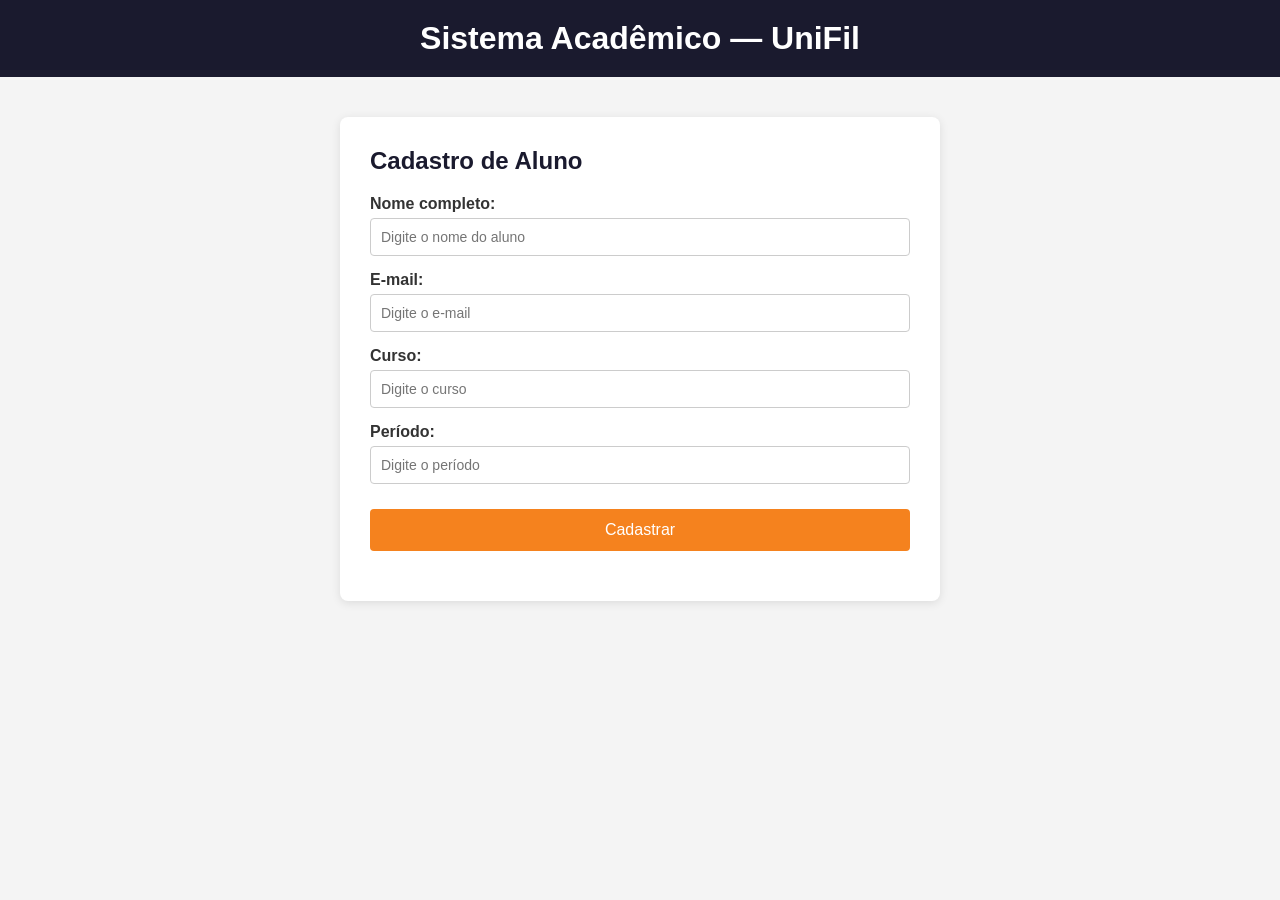
<file: index.html>
<!DOCTYPE html>
<html lang="pt-br">
<head>
  <meta charset="UTF-8">
  <meta name="viewport" content="width=device-width, initial-scale=1.0">
  <title>Sistema Acadêmico</title>
  <link rel="stylesheet" href="style.css">
</head>
<body>

  <header>
    <h1>Sistema Acadêmico — UniFil</h1>
  </header>

  <main>
    <h2>Cadastro de Aluno</h2>
    <form id="formCadastro">
      <label>Nome completo:</label>
      <input type="text" id="nome" placeholder="Digite o nome do aluno" required>

      <label>E-mail:</label>
      <input type="email" id="email" placeholder="Digite o e-mail" required>

      <label>Curso:</label>
      <input type="text" id="curso" placeholder="Digite o curso" required>

      <label>Período:</label>
      <input type="number" id="periodo" placeholder="Digite o período" required>

      <button type="submit">Cadastrar</button>
    </form>

    <div id="mensagem"></div>
  </main>

  <script src="validacao.js"></script>

</body>
</html>
</file>
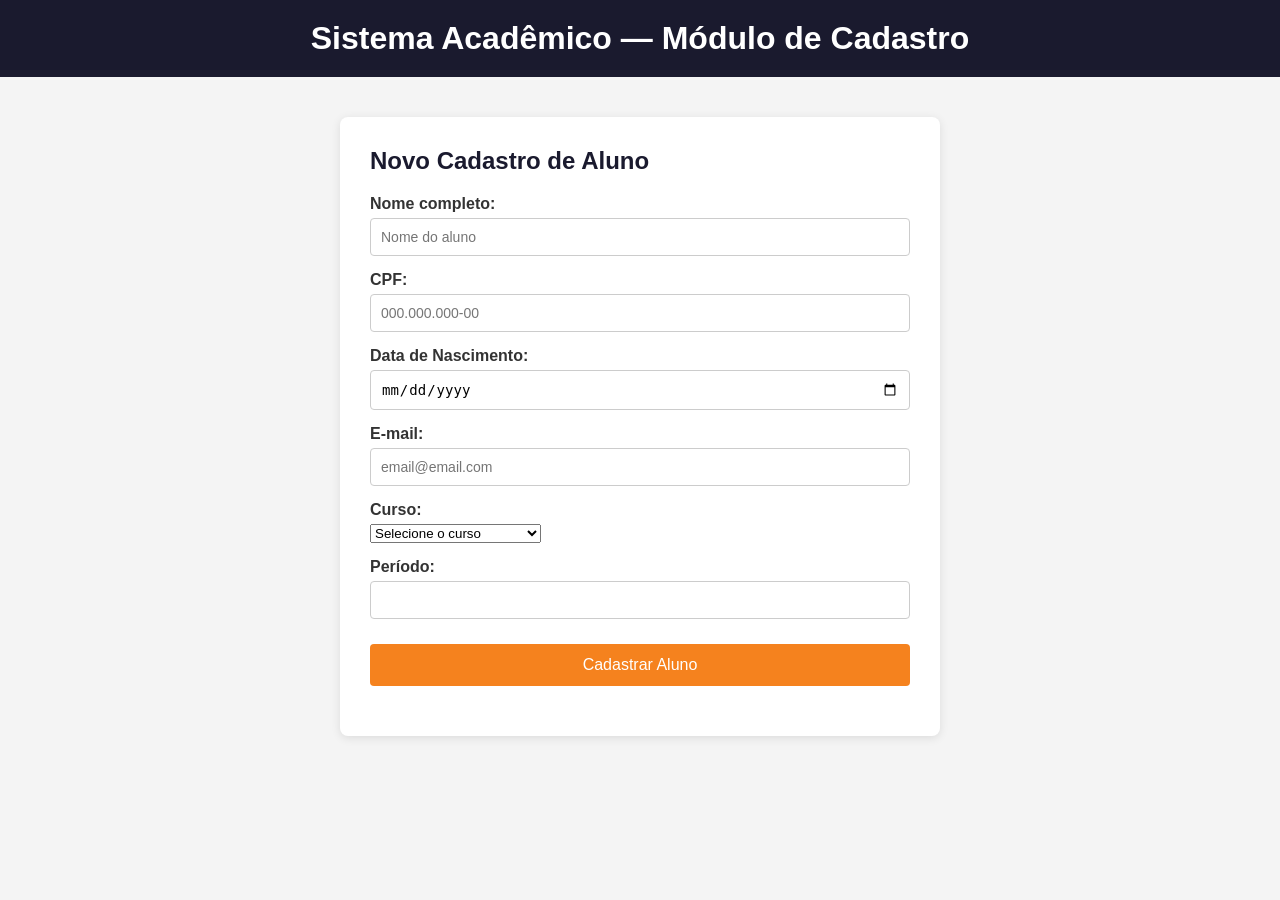
<file: formulario-cadastro.html>
<!DOCTYPE html>
<html lang="pt-br">
<head>
  <meta charset="UTF-8">
  <title>Cadastro de Aluno</title>
  <link rel="stylesheet" href="style.css">
</head>
<body>

  <header>
    <h1>Sistema Acadêmico — Módulo de Cadastro</h1>
  </header>

  <main>
    <h2>Novo Cadastro de Aluno</h2>
    <form id="formCadastro">

      <label>Nome completo:</label>
      <input type="text" id="nome" placeholder="Nome do aluno" required>

      <label>CPF:</label>
      <input type="text" id="cpf" placeholder="000.000.000-00" required>

      <label>Data de Nascimento:</label>
      <input type="date" id="nascimento" required>

      <label>E-mail:</label>
      <input type="email" id="email" placeholder="email@email.com" required>

      <label>Curso:</label>
      <select id="curso" required>
        <option value="">Selecione o curso</option>
        <option value="engenharia">Engenharia de Software</option>
        <option value="sistemas">Sistemas de Informação</option>
        <option value="redes">Redes de Computadores</option>
      </select>

      <label>Período:</label>
      <input type="number" id="periodo" min="1" max="10" required>

      <button type="submit">Cadastrar Aluno</button>
    </form>

    <div id="mensagem"></div>
  </main>

  <script src="validacao.js"></script>
</body>
</html>
</file>
<file: style.css>
* {
  margin: 0;
  padding: 0;
  box-sizing: border-box;
}

body {
  font-family: Arial, sans-serif;
  background-color: #f4f4f4;
  color: #333;
}

header {
  background-color: #1a1a2e;
  color: white;
  padding: 20px;
  text-align: center;
}

main {
  max-width: 600px;
  margin: 40px auto;
  background: white;
  padding: 30px;
  border-radius: 8px;
  box-shadow: 0 2px 10px rgba(0,0,0,0.1);
}

h2 {
  margin-bottom: 20px;
  color: #1a1a2e;
}

label {
  display: block;
  margin-top: 15px;
  margin-bottom: 5px;
  font-weight: bold;
}

input {
  width: 100%;
  padding: 10px;
  border: 1px solid #ccc;
  border-radius: 4px;
  font-size: 14px;
}

button {
  margin-top: 25px;
  width: 100%;
  padding: 12px;
  background-color: #F5821E;
  color: white;
  border: none;
  border-radius: 4px;
  font-size: 16px;
  cursor: pointer;
}

button:hover {
  background-color: #d46a10;
}

#mensagem {
  margin-top: 20px;
  text-align: center;
  font-weight: bold;
  color: green;
}
</file>
